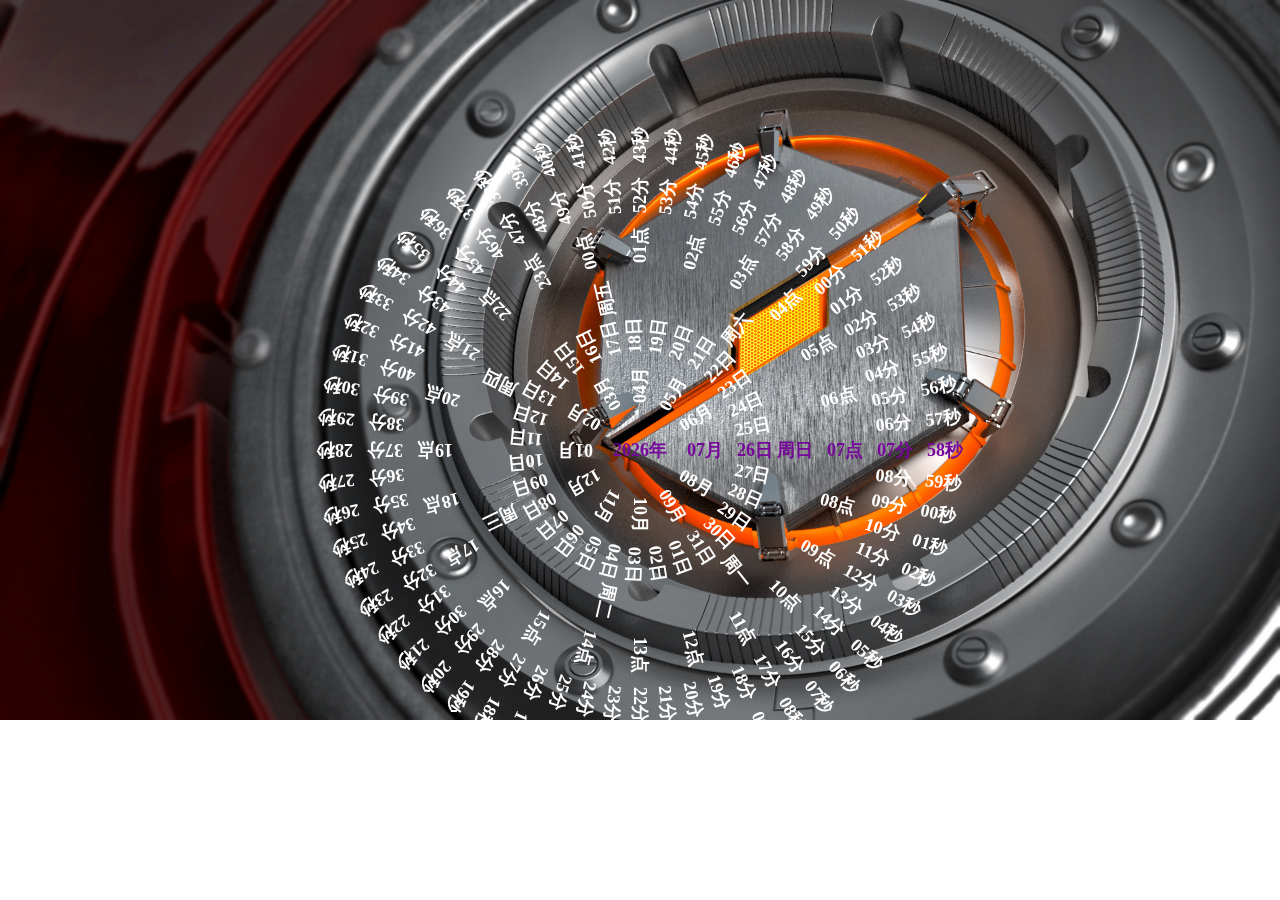
<file: clock/index.html>
<!DOCTYPE html>
<html>
    <head>
        <meta charset="utf-8">
        <title>时间罗盘</title>
        <link href="css/style.css" rel="stylesheet"/>
        <script type="text/javascript" src="js/jquery.min.js"></script>
        <script type="text/javascript" src="js/index.js"></script>
    </head>

    <body>
        <div class="wrap">
            <div id="yearId">
                <ul>
                    <li class="elementActive">年</li>
                </ul>
            </div>
            <div id="monthId">
                <ul>
                    <li>01月</li>
                    <li>02月</li>
                    <li>03月</li>
                    <li>04月</li>
                    <li>05月</li>
                    <li>06月</li>
                    <li>07月</li>
                    <li>08月</li>
                    <li>09月</li>
                    <li>10月</li>
                    <li>11月</li>
                    <li>12月</li>
                </ul>
            </div>
            <div id="dayId">
                <ul>
                    <li>01日</li>
                    <li>02日</li>
                    <li>03日</li>
                    <li>04日</li>
                    <li>05日</li>
                    <li>06日</li>
                    <li>07日</li>
                    <li>08日</li>
                    <li>09日</li>
                    <li>10日</li>
                    <li>11日</li>
                    <li>12日</li>
                    <li>13日</li>
                    <li>14日</li>
                    <li>15日</li>
                    <li>16日</li>
                    <li>17日</li>
                    <li>18日</li>
                    <li>19日</li>
                    <li>20日</li>
                    <li>21日</li>
                    <li>22日</li>
                    <li>23日</li>
                    <li>24日</li>
                    <li>25日</li>
                    <li>26日</li>
                    <li>27日</li>
                    <li>28日</li>
                    <li>29日</li>
                    <li>30日</li>
                    <li>31日</li>
                </ul>
            </div>
            <div id="weekId">
                <ul>
                    <li>周一</li>
                    <li>周二</li>
                    <li>周三</li>
                    <li>周四</li>
                    <li>周五</li>
                    <li>周六</li>
                    <li>周日</li>
                </ul>
            </div>
            <div id="hourId">
                <ul>
                    <li>00点</li>
                    <li>01点</li>
                    <li>02点</li>
                    <li>03点</li>
                    <li>04点</li>
                    <li>05点</li>
                    <li>06点</li>
                    <li>07点</li>
                    <li>08点</li>
                    <li>09点</li>
                    <li>10点</li>
                    <li>11点</li>
                    <li>12点</li>
                    <li>13点</li>
                    <li>14点</li>
                    <li>15点</li>
                    <li>16点</li>
                    <li>17点</li>
                    <li>18点</li>
                    <li>19点</li>
                    <li>20点</li>
                    <li>21点</li>
                    <li>22点</li>
                    <li>23点</li>
                </ul>
            </div>
            <div id="minusId">
                <ul>
                    <li>00分</li>
                    <li>01分</li>
                    <li>02分</li>
                    <li>03分</li>
                    <li>04分</li>
                    <li>05分</li>
                    <li>06分</li>
                    <li>07分</li>
                    <li>08分</li>
                    <li>09分</li>
                    <li>10分</li>
                    <li>11分</li>
                    <li>12分</li>
                    <li>13分</li>
                    <li>14分</li>
                    <li>15分</li>
                    <li>16分</li>
                    <li>17分</li>
                    <li>18分</li>
                    <li>19分</li>
                    <li>20分</li>
                    <li>21分</li>
                    <li>22分</li>
                    <li>23分</li>
                    <li>24分</li>
                    <li>25分</li>
                    <li>26分</li>
                    <li>27分</li>
                    <li>28分</li>
                    <li>29分</li>
                    <li>30分</li>
                    <li>31分</li>
                    <li>32分</li>
                    <li>33分</li>
                    <li>34分</li>
                    <li>35分</li>
                    <li>36分</li>
                    <li>37分</li>
                    <li>38分</li>
                    <li>39分</li>
                    <li>40分</li>
                    <li>41分</li>
                    <li>42分</li>
                    <li>43分</li>
                    <li>44分</li>
                    <li>45分</li>
                    <li>46分</li>
                    <li>47分</li>
                    <li>48分</li>
                    <li>49分</li>
                    <li>50分</li>
                    <li>51分</li>
                    <li>52分</li>
                    <li>53分</li>
                    <li>54分</li>
                    <li>55分</li>
                    <li>56分</li>
                    <li>57分</li>
                    <li>58分</li>
                    <li>59分</li>
                </ul>
            </div>
            <div id="secondId">
                <ul>
                    <li>00秒</li>
                    <li>01秒</li>
                    <li>02秒</li>
                    <li>03秒</li>
                    <li>04秒</li>
                    <li>05秒</li>
                    <li>06秒</li>
                    <li>07秒</li>
                    <li>08秒</li>
                    <li>09秒</li>
                    <li>10秒</li>
                    <li>11秒</li>
                    <li>12秒</li>
                    <li>13秒</li>
                    <li>14秒</li>
                    <li>15秒</li>
                    <li>16秒</li>
                    <li>17秒</li>
                    <li>18秒</li>
                    <li>19秒</li>
                    <li>20秒</li>
                    <li>21秒</li>
                    <li>22秒</li>
                    <li>23秒</li>
                    <li>24秒</li>
                    <li>25秒</li>
                    <li>26秒</li>
                    <li>27秒</li>
                    <li>28秒</li>
                    <li>29秒</li>
                    <li>30秒</li>
                    <li>31秒</li>
                    <li>32秒</li>
                    <li>33秒</li>
                    <li>34秒</li>
                    <li>35秒</li>
                    <li>36秒</li>
                    <li>37秒</li>
                    <li>38秒</li>
                    <li>39秒</li>
                    <li>40秒</li>
                    <li>41秒</li>
                    <li>42秒</li>
                    <li>43秒</li>
                    <li>44秒</li>
                    <li>45秒</li>
                    <li>46秒</li>
                    <li>47秒</li>
                    <li>48秒</li>
                    <li>49秒</li>
                    <li>50秒</li>
                    <li>51秒</li>
                    <li>52秒</li>
                    <li>53秒</li>
                    <li>54秒</li>
                    <li>55秒</li>
                    <li>56秒</li>
                    <li>57秒</li>
                    <li>58秒</li>
                    <li>59秒</li>
                </ul>
            </div>
        </div>
    </body>
</html>
</file>
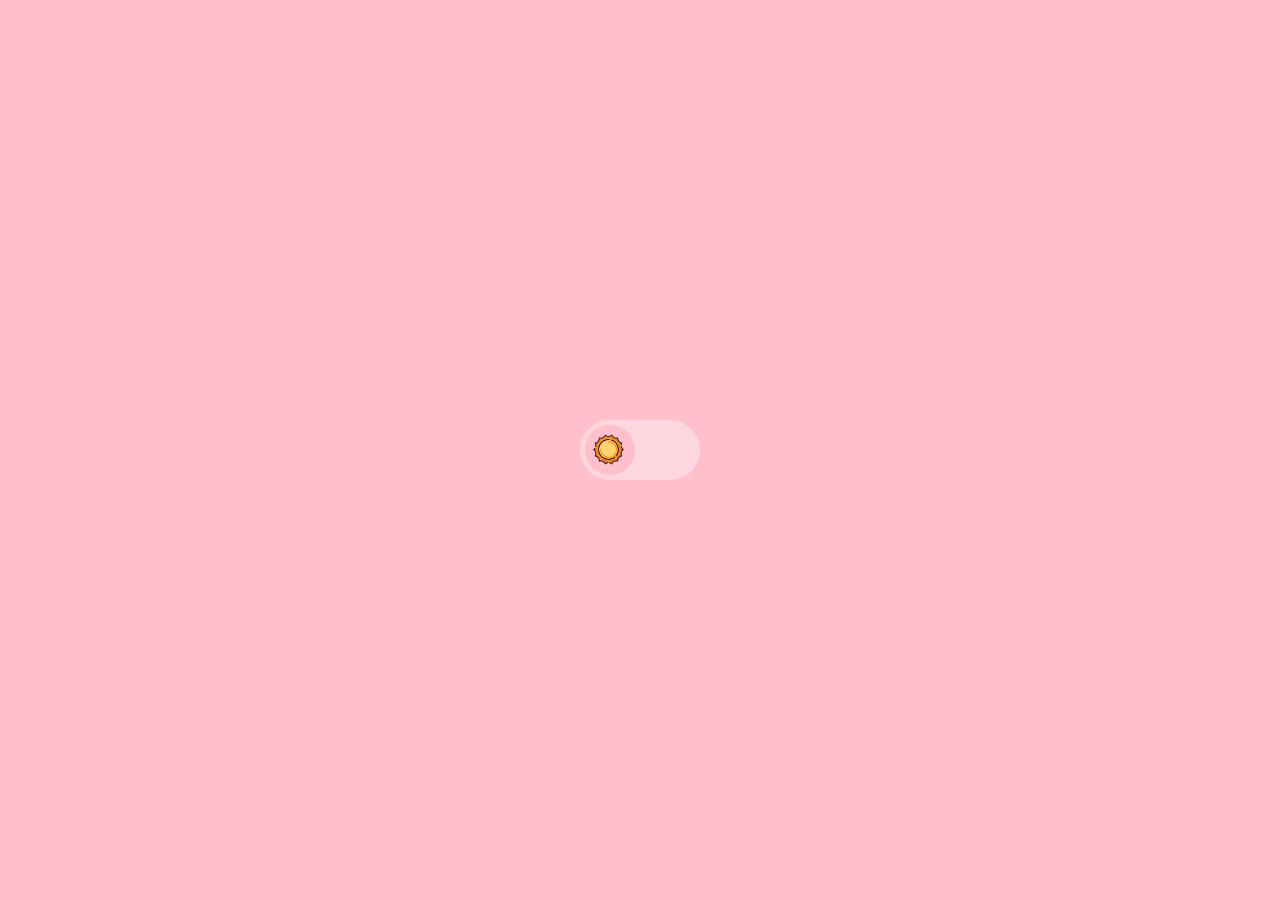
<file: 暗黑模式切换/index.html>
<!DOCTYPE html>
<html lang="zh-CN">
<head>
    <meta charset="UTF-8">
    <title>DarkOrLight</title>
    <link rel="stylesheet" href="./index.css"/>
</head>
<body class="light">
    <div onclick="openDark(this)" class="box">
        <div></div>
    </div>

    <script type="text/javascript">
        function openDark(box) {
            let body = document.body;
            if (box.state == null) {
                box.state = false;
            }
            if (box.state) {
                body.className = "light";
            } else {
                body.className = "dark";
            }
            box.state = !box.state;
        }
    </script>
</body>
</html>
</file>
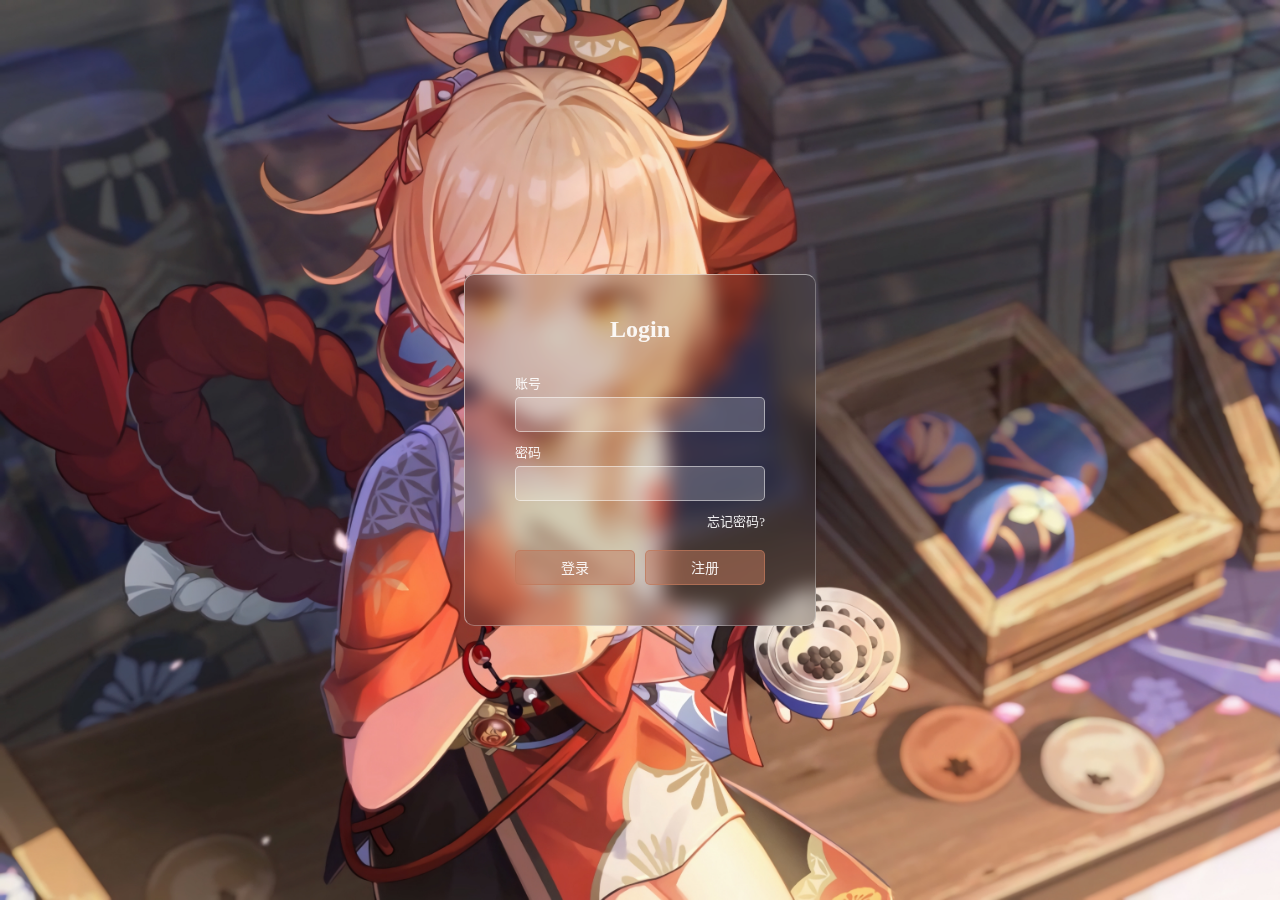
<file: 登录页面/index.html>
<!DOCTYPE html>
<html lang="zh-CN">
<head>
    <meta charset="UTF-8">
    <meta http-equiv="X-UA-Compatible" content="IE=edge">
    <meta name="viewport" content="width=device-width, initial-scale=1.0">
    <title>Login</title>
    <link rel="stylesheet" href="style.css">
</head>
<body>
    <div class="box">
        <h2>Login</h2>
        <div class="input-box">
            <label>账号</label>
            <input type="text"/>
        </div>
        <div class="input-box">
            <label>密码</label>
            <input type="password"/>
        </div>
        <div class="btn-box">
            <a href="#">忘记密码?</a>
            <div>
                <button>登录</button>
                <button>注册</button>
            </div>
        </div>
    </div>

<script type="text/javascript">

</script>
</body>
</html>
</file>
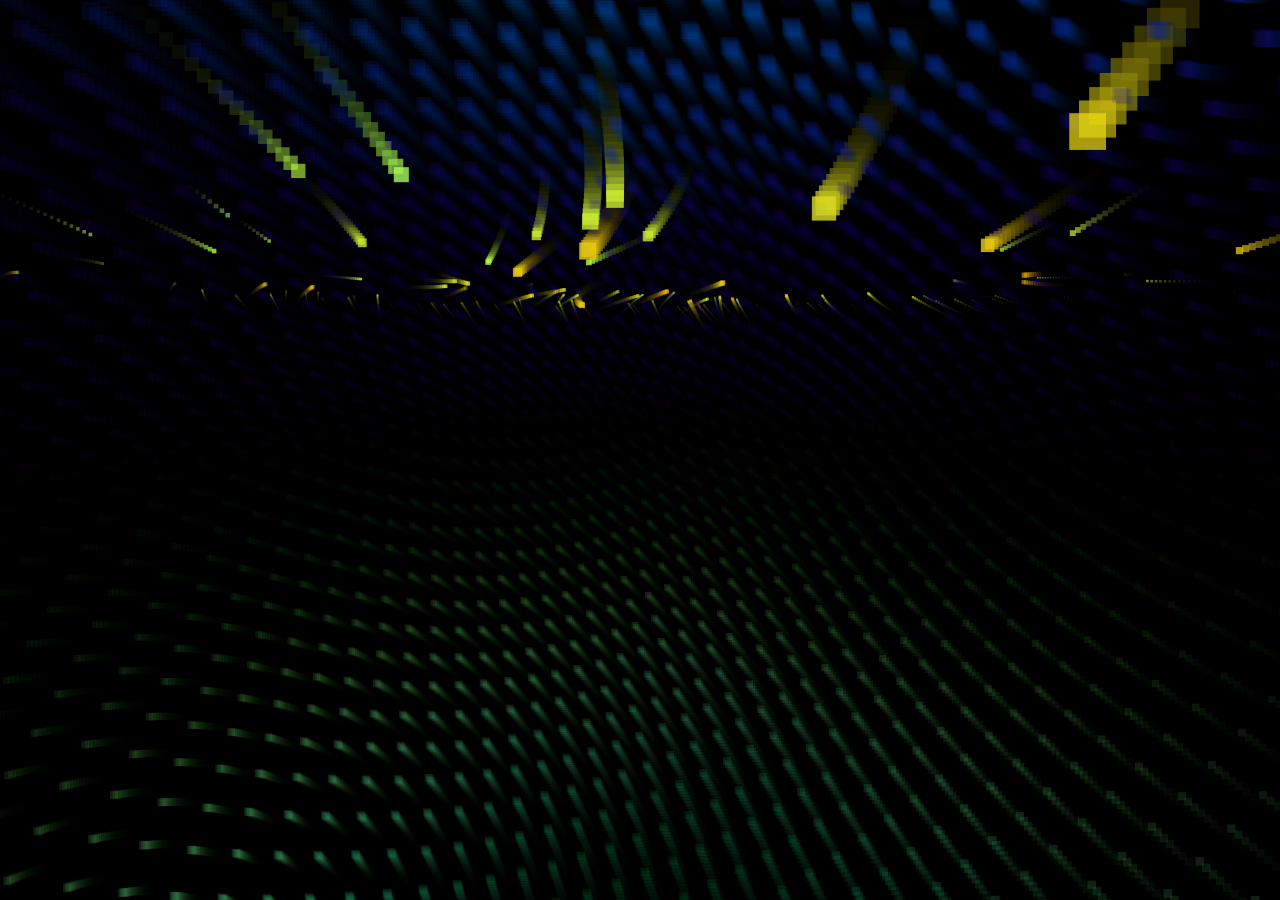
<file: 粒子漩涡特效/index.html>
<!doctype html>
<html>
<head>
<meta charset="utf-8">
<title>粒子漩涡特效</title>
<style>
html,body{
	margin:0px;
	width:100%;
	height:100%;
	overflow:hidden;
  background:#000;
}
#canvas{
	position:absolute;
	width:100%;
	height:100%;
}
</style>
</head>
<body>
<canvas id="canvas"></canvas>
<script>
function project3D(x,y,z,vars){
	var p,d;
	x-=vars.camX;
	y-=vars.camY-8;
	z-=vars.camZ;
	p=Math.atan2(x,z);
	d=Math.sqrt(x*x+z*z);
	x=Math.sin(p-vars.yaw)*d;
	z=Math.cos(p-vars.yaw)*d;
	p=Math.atan2(y,z);
	d=Math.sqrt(y*y+z*z);
	y=Math.sin(p-vars.pitch)*d;
	z=Math.cos(p-vars.pitch)*d;
	var rx1=-1000;
	var ry1=1;
	var rx2=1000;
	var ry2=1;
	var rx3=0;
	var ry3=0;
	var rx4=x;
	var ry4=z;
	var uc=(ry4-ry3)*(rx2-rx1)-(rx4-rx3)*(ry2-ry1);
	var ua=((rx4-rx3)*(ry1-ry3)-(ry4-ry3)*(rx1-rx3))/uc;
	var ub=((rx2-rx1)*(ry1-ry3)-(ry2-ry1)*(rx1-rx3))/uc;
	if(!z)z=0.000000001;
	if(ua>0&&ua<1&&ub>0&&ub<1){
		return {
			x:vars.cx+(rx1+ua*(rx2-rx1))*vars.scale,
			y:vars.cy+y/z*vars.scale,
			d:(x*x+y*y+z*z)
		};
	}else{
		return { d:-1 };
	}
}
function elevation(x,y,z){
	var dist = Math.sqrt(x*x+y*y+z*z);
	if(dist && z/dist>=-1 && z/dist <=1) return Math.acos(z / dist);
	return 0.00000001;
}
function rgb(col){
	col += 0.000001;
	var r = parseInt((0.5+Math.sin(col)*0.5)*16);
	var g = parseInt((0.5+Math.cos(col)*0.5)*16);
	var b = parseInt((0.5-Math.sin(col)*0.5)*16);
	return "#"+r.toString(16)+g.toString(16)+b.toString(16);
}
function interpolateColors(RGB1,RGB2,degree){
	var w2=degree;
	var w1=1-w2;
	return [w1*RGB1[0]+w2*RGB2[0],w1*RGB1[1]+w2*RGB2[1],w1*RGB1[2]+w2*RGB2[2]];
}
function rgbArray(col){
	col += 0.000001;
	var r = parseInt((0.5+Math.sin(col)*0.5)*256);
	var g = parseInt((0.5+Math.cos(col)*0.5)*256);
	var b = parseInt((0.5-Math.sin(col)*0.5)*256);
	return [r, g, b];
}
function colorString(arr){
	var r = parseInt(arr[0]);
	var g = parseInt(arr[1]);
	var b = parseInt(arr[2]);
	return "#"+("0" + r.toString(16) ).slice (-2)+("0" + g.toString(16) ).slice (-2)+("0" + b.toString(16) ).slice (-2);
}
function process(vars){
	if(vars.points.length<vars.initParticles) for(var i=0;i<5;++i) spawnParticle(vars);
	var p,d,t;	
	p = Math.atan2(vars.camX, vars.camZ);
	d = Math.sqrt(vars.camX * vars.camX + vars.camZ * vars.camZ);
	d -= Math.sin(vars.frameNo / 80) / 25;
	t = Math.cos(vars.frameNo / 300) / 165;
	vars.camX = Math.sin(p + t) * d;
	vars.camZ = Math.cos(p + t) * d;
	vars.camY = -Math.sin(vars.frameNo / 220) * 15;
	vars.yaw = Math.PI + p + t;
	vars.pitch = elevation(vars.camX, vars.camZ, vars.camY) - Math.PI / 2;	
	var t;
	for(var i=0;i<vars.points.length;++i){		
		x=vars.points[i].x;
		y=vars.points[i].y;
		z=vars.points[i].z;
		d=Math.sqrt(x*x+z*z)/1.0075;
		t=.1/(1+d*d/5);
		p=Math.atan2(x,z)+t;
		vars.points[i].x=Math.sin(p)*d;
		vars.points[i].z=Math.cos(p)*d;
		vars.points[i].y+=vars.points[i].vy*t*((Math.sqrt(vars.distributionRadius)-d)*2);
		if(vars.points[i].y>vars.vortexHeight/2 || d<.25){
			vars.points.splice(i,1);
			spawnParticle(vars);
		}
	}
}
function drawFloor(vars){	
	var x,y,z,d,point,a;
	for (var i = -25; i <= 25; i += 1) {
		for (var j = -25; j <= 25; j += 1) {
			x = i*2;
			z = j*2;
			y = vars.floor;
			d = Math.sqrt(x * x + z * z);
			point = project3D(x, y-d*d/85, z, vars);
			if (point.d != -1) {
				size = 1 + 15000 / (1 + point.d);
				a = 0.15 - Math.pow(d / 50, 4) * 0.15;
				if (a > 0) {
					vars.ctx.fillStyle = colorString(interpolateColors(rgbArray(d/26-vars.frameNo/40),[0,128,32],.5+Math.sin(d/6-vars.frameNo/8)/2));
					vars.ctx.globalAlpha = a;
					vars.ctx.fillRect(point.x-size/2,point.y-size/2,size,size);
				}
			}
		}
	}		
	vars.ctx.fillStyle = "#82f";
	for (var i = -25; i <= 25; i += 1) {
		for (var j = -25; j <= 25; j += 1) {
			x = i*2;
			z = j*2;
			y = -vars.floor;
			d = Math.sqrt(x * x + z * z);
			point = project3D(x, y+d*d/85, z, vars);
			if (point.d != -1) {
				size = 1 + 15000 / (1 + point.d);
				a = 0.15 - Math.pow(d / 50, 4) * 0.15;
				if (a > 0) {
					vars.ctx.fillStyle = colorString(interpolateColors(rgbArray(-d/26-vars.frameNo/40),[32,0,128],.5+Math.sin(-d/6-vars.frameNo/8)/2));
					vars.ctx.globalAlpha = a;
					vars.ctx.fillRect(point.x-size/2,point.y-size/2,size,size);
				}
			}
		}
	}		
}
function sortFunction(a,b){
	return b.dist-a.dist;
}
function draw(vars){
	vars.ctx.globalAlpha=.15;
	vars.ctx.fillStyle="#000";
	vars.ctx.fillRect(0, 0, canvas.width, canvas.height);
	drawFloor(vars);	
	var point,x,y,z,a;
	for(var i=0;i<vars.points.length;++i){
		x=vars.points[i].x;
		y=vars.points[i].y;
		z=vars.points[i].z;
		point=project3D(x,y,z,vars);
		if(point.d != -1){
			vars.points[i].dist=point.d;
			size=1+vars.points[i].radius/(1+point.d);
			d=Math.abs(vars.points[i].y);
			a = .8 - Math.pow(d / (vars.vortexHeight/2), 1000) * .8;
			vars.ctx.globalAlpha=a>=0&&a<=1?a:0;
			vars.ctx.fillStyle=rgb(vars.points[i].color);
			if(point.x>-1&&point.x<vars.canvas.width&&point.y>-1&&point.y<vars.canvas.height)vars.ctx.fillRect(point.x-size/2,point.y-size/2,size,size);
		}
	}
	vars.points.sort(sortFunction);
}
function spawnParticle(vars){

	var p,ls;
	pt={};
	p=Math.PI*2*Math.random();
	ls=Math.sqrt(Math.random()*vars.distributionRadius);
	pt.x=Math.sin(p)*ls;
	pt.y=-vars.vortexHeight/2;
	pt.vy=vars.initV/20+Math.random()*vars.initV;
	pt.z=Math.cos(p)*ls;
	pt.radius=200+800*Math.random();
	pt.color=pt.radius/1000+vars.frameNo/250;
	vars.points.push(pt);	
}
function frame(vars) {
	if(vars === undefined){
		var vars={};
		vars.canvas = document.querySelector("canvas");
		vars.ctx = vars.canvas.getContext("2d");
		vars.canvas.width = document.body.clientWidth;
		vars.canvas.height = document.body.clientHeight;
		window.addEventListener("resize", function(){
			vars.canvas.width = document.body.clientWidth;
			vars.canvas.height = document.body.clientHeight;
			vars.cx=vars.canvas.width/2;
			vars.cy=vars.canvas.height/2;
		}, true);
		vars.frameNo=0;

		vars.camX = 0;
		vars.camY = 0;
		vars.camZ = -14;
		vars.pitch = elevation(vars.camX, vars.camZ, vars.camY) - Math.PI / 2;
		vars.yaw = 0;
		vars.cx=vars.canvas.width/2;
		vars.cy=vars.canvas.height/2;
		vars.bounding=10;
		vars.scale=500;
		vars.floor=26.5;

		vars.points=[];
		vars.initParticles=700;
		vars.initV=.01;
		vars.distributionRadius=800;
		vars.vortexHeight=25;
	}
	vars.frameNo++;
	requestAnimationFrame(function() {
		frame(vars);
	});
	process(vars);
	draw(vars);
}
frame();
</script>
</body>
</html>
</file>
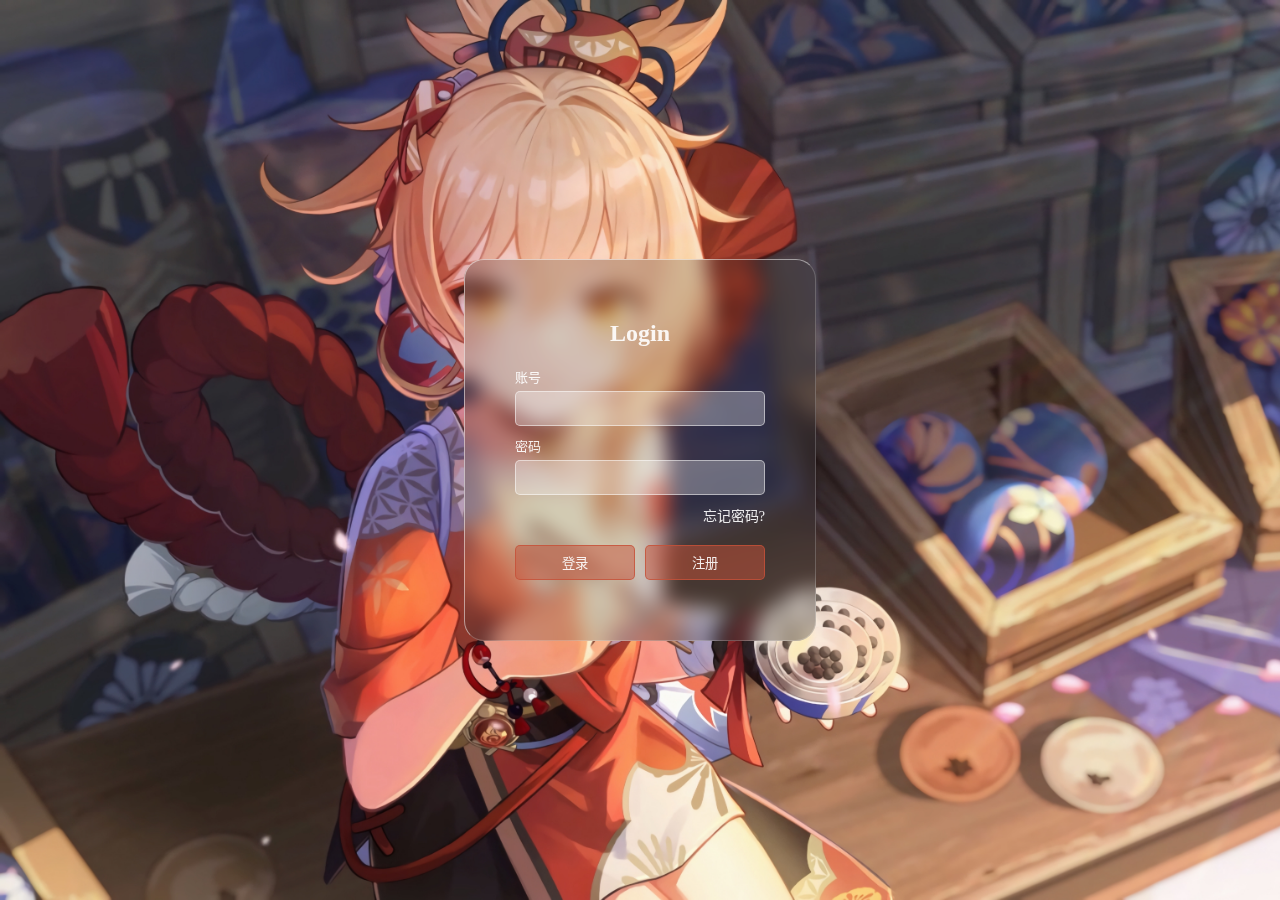
<file: 登录页面/test/index.html>
<!DOCTYPE html>
<html lang="zh-CN">
<head>
    <meta charset="UTF-8">
    <title>Login</title>
    <link rel="stylesheet" href="style.css"/>
</head>
<body>
    <div class="box">
        <h2>Login</h2>
        <div class="input-box">
            <label>账号</label>
            <input type="text"/>
        </div>
        <div class="input-box">
            <label>密码</label>
            <input type="password"/>
        </div>
        <div class="btn-box">
            <a href="#">忘记密码?</a>
            <div>
                <button>登录</button>
                <button>注册</button>
            </div>
        </div>
    </div>
</body>
</html>
</file>
<file: clock/css/style.css>
* {
    margin: 0;
    padding: 0;
}

body {
    font-size: 18px;
    color: #ffffff;
    font-weight: bold;
    font-family: 'Microsoft YaHei', 'Times New Roman', Times, serif;
    background: url(bg30.jpg) no-repeat;
    padding: 0;
    margin: 0;
    background-size: cover;
    -webkit-background-size: cover;
    -moz-background-size: cover; 
}

.wrap {
    width: 100%;
    height: 100%;
    position: fixed;
    left: 50%;
    top: 50%;
}

ul li {
    list-style: none;
    width: 64px;
    height: 64px;
    line-height: 64px;
    margin: 0;
    text-align: center;
    position: absolute;
    left: -32px;
    top: -32px;
}

/*元素被选中的样式*/
.elementActive {
    color: rgb(118, 7, 155);
    font-weight: bold;
}
</file>
<file: 暗黑模式切换/index.css>
@charset "utf-8";

* {
    padding: 0;
    margin: 0;
}

body {
    height: 100vh;
    display: flex;
    justify-content: center;
    align-items: center;
    transition: all 200ms ease;
}

.box > div {
    transition: all 200ms ease;
}

.light {
    background: pink;
}

.light .box {
    width: 120px;
    height: 60px;
    background: #fdd6df;
    border-radius: 30px;
    display: flex;
    align-items: center;
    position: absolute;
}

.light .box > div {
    position: absolute;
    left: 5px;
    width: 50px;
    height: 50px;
    border-radius: 25px;
    background: pink url(image/太阳.png) 6px 7px no-repeat;
    background-size: 35px 35px;
}

.dark {
    background: rgba(50,50,50,1);
}

.dark .box {
    width: 120px;
    height: 60px;
    background: rgba(70,70,70,1);
    border-radius: 30px;
    display: flex;
    align-items: center;
    position: absolute;
}

.dark .box > div {
    position: absolute;
    left: 65px;
    width: 50px;
    height: 50px;
    border-radius: 25px;
    background: rgba(50,50,50,1) url(image/月亮.png) 6px 7px no-repeat;
    background-size: 35px 35px;
}
</file>
<file: 登录页面/style.css>
@charset "utf-8";

* {
    margin: 0;
    padding: 0;
}

body {
    height: 100vh;
    background: url(image/bg.jpg) no-repeat;
    background-size: cover;
    display: flex;
    justify-content: center;
    align-items: center;
}

.box {
    width: 350px;
    height: 350px;
    border-top: 1px solid rgba(255,255,255,0.5);
    border-left: 1px solid rgba(255,255,255,0.5);
    border-bottom: 1px solid rgba(255,255,255,0.3);
    border-right: 1px solid rgba(255,255,255,0.3);
    backdrop-filter: blur(10px);
    background: rgba(50,50,50,0.2);
    display: flex;
    flex-direction: column;
    justify-content: center;
    align-items: center;
    border-radius: 10px;
}

.box > h2 {
    color: rgba(255,255,255,0.9);
    margin-bottom: 30px;
}

.box .input-box {
    display: flex;
    flex-direction: column;
    box-sizing: border-box;
    margin-bottom: 10px;
}

.box .input-box label {
    font-size: 13px;
    color: rgba(255,255,255,0.9);
    margin-bottom: 5px;
}

.box .input-box input {
    letter-spacing: 1px;
    font-size: 14px;
    box-sizing: border-box;
    width: 250px;
    height: 35px;
    border-radius: 5px;
    border: 1px solid rgba(255,255,255,0.5);
    background: rgba(255,255,255,0.2);
    outline: none;
    padding: 0 12px;
    color: rgba(255,255,255,0.9);
    transition: 0.2s;
}

.box .input-box input:focus {
    border: 1px solid rgba(255,255,255,0.8);
}

.box .btn-box {
    width: 250px;
    display: flex;
    flex-direction: column;
    align-items: start;
}

.box .btn-box > a {
    outline: none;
    display: block;
    width: 250px;
    text-align: end;
    text-decoration: none;
    font-size: 13px;
    color: rgba(255,255,255,0.9);
}

.box .btn-box > a:hover {
    color: rgba(255,255,255,1);
}

.box .btn-box > div {
    margin-top: 10px;
    display: flex;
    justify-content: center;
    align-items: center;
}

.box .btn-box > div > button {
    outline: none;
    margin-top: 10px;
    display: block;
    font-size: 14px;
    border-radius: 5px;
    transition: 0.2s;
}

.box .btn-box > div > button:nth-of-type(1) {
    width: 120px;
    height: 35px;
    color: rgba(255,255,255,0.9);
    border: 1px solid rgba(192, 119, 91, 0.7);
    background: rgba(192, 119, 91, 0.5);
}

.box .btn-box > div > button:nth-of-type(2) {
    width: 120px;
    height: 35px;
    margin-left: 10px;
    color: rgba(255,255,255,0.9);
    border: 1px solid rgba(192, 119, 91, 0.7);
    background: rgba(192, 119, 91, 0.5);
}

.box .btn-box > div > button:hover {
    border: 1px solid rgba(251, 128, 71, 0.7);
    background: rgba(251, 128, 71, 0.5);
}
</file>
<file: 登录页面/test/style.css>
@charset "utf-8";

* {
    margin: 0;
    padding: 0;
}

body {
    display: flex;
    flex-direction: column;
    justify-content: center;
    align-items: center;
    height: 100vh;
    background: url(image/bg.jpg) no-repeat;
    background-size: cover;
}

.box {
    border-radius: 20px;
    display: flex;
    flex-direction: column;
    justify-content: center;
    align-items: center;
    width: 350px;
    height: 380px;
    border-top: 1px solid rgba(255,255,255,0.5);
    border-left: 1px solid rgba(255,255,255,0.5);
    border-bottom: 1px solid rgba(255,255,255,0.2);
    border-right: 1px solid rgba(255,255,255,0.2);
    backdrop-filter: blur(10px);
    background: rgba(50,50,50,0.2);
}

.box > h2 {
    color: rgba(255,255,255,0.9);
    margin-bottom: 20px;
}

.box .input-box {
    display: flex;
    flex-direction: column;
    justify-content: center;
    align-items: start;
    margin-bottom: 10px;
}

.box .input-box > label {
    margin-bottom: 5px;
    color: rgba(255,255,255,0.9);
    font-size: 13px;
}

.box .input-box > input {
    box-sizing: border-box;
    color: rgba(255,255,255,0.9);
    font-size: 14px;
    height: 35px;
    width: 250px;
    background: rgba(255,255,255,0.3);
    border: 1px solid rgba(255,255,255,0.5);
    border-radius: 5px;
    transition: 0.2s;
    outline: none;
    padding: 0 10px;
    letter-spacing: 1px;
}

.box .input-box > input:focus {
    border: 1px solid rgba(255,255,255,0.8);
}

.box .btn-box {
    width: 250px;
    display: flex;
    flex-direction: column;
    justify-content: center;
    align-items: start;
}

.box .btn-box > a {
    font-size: 14px;
    text-decoration: none;
    color: rgba(255,255,255,0.9);
    transition: 0.2s;
    width: 250px;
    text-align: end;
}

.box .btn-box > a:hover {
    color: rgba(255,255,255,1);
}

.box .btn-box > div {
    display: flex;
    flex-direction: row;
    justify-content: center;
    align-items: start;
    margin-top: 20px;
}

.box .btn-box > div > button {
    width: 120px;
    height: 35px;
    border: 1px solid rgba(197, 81, 58,0.8);
    background: rgba(197, 81, 58,0.5);
    color: rgba(255,255,255,0.9);
    border-radius: 5px;
    transition: 0.2s;
}

.box .btn-box > div > button:nth-of-type(2) {
    margin-left: 10px;
}

.box .btn-box > div > button:hover {
    border: 1px solid rgba(248, 108, 76,0.8);
    background: rgba(248, 108, 76,0.5);
}
</file>
